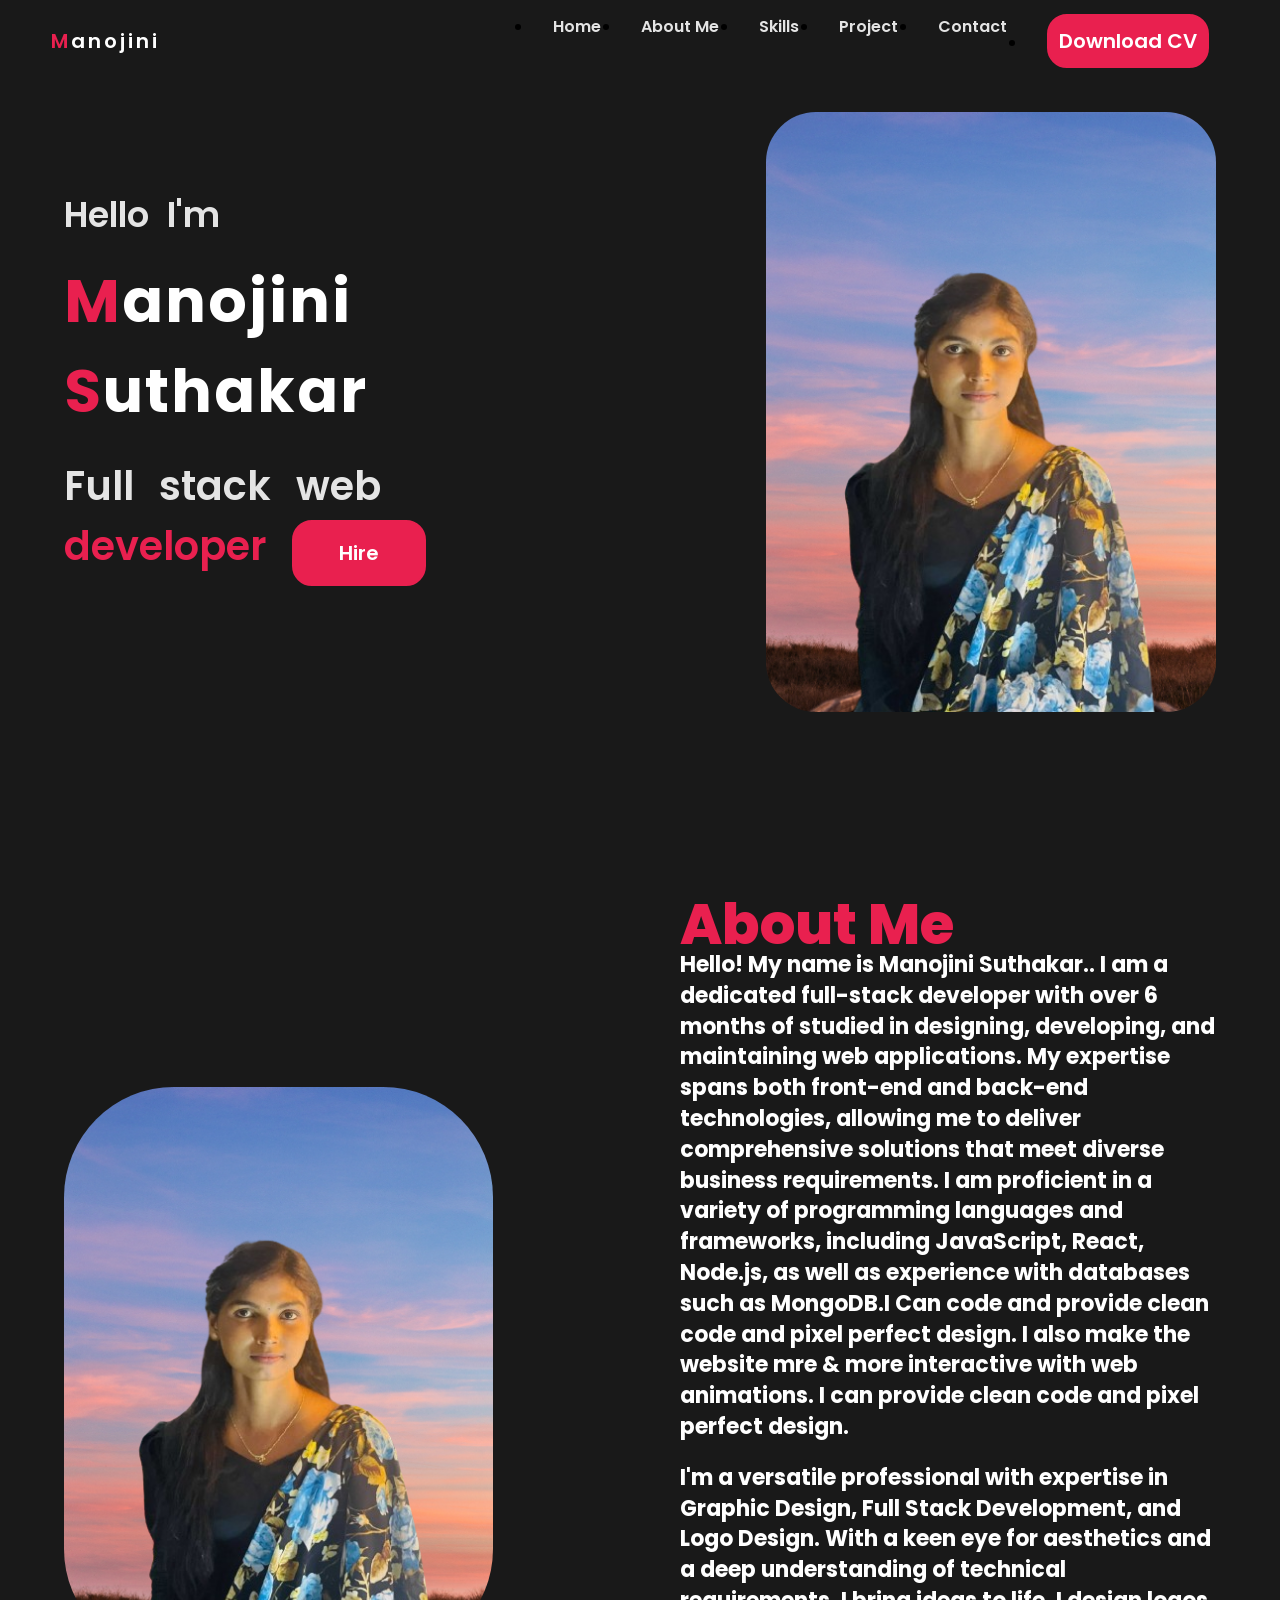
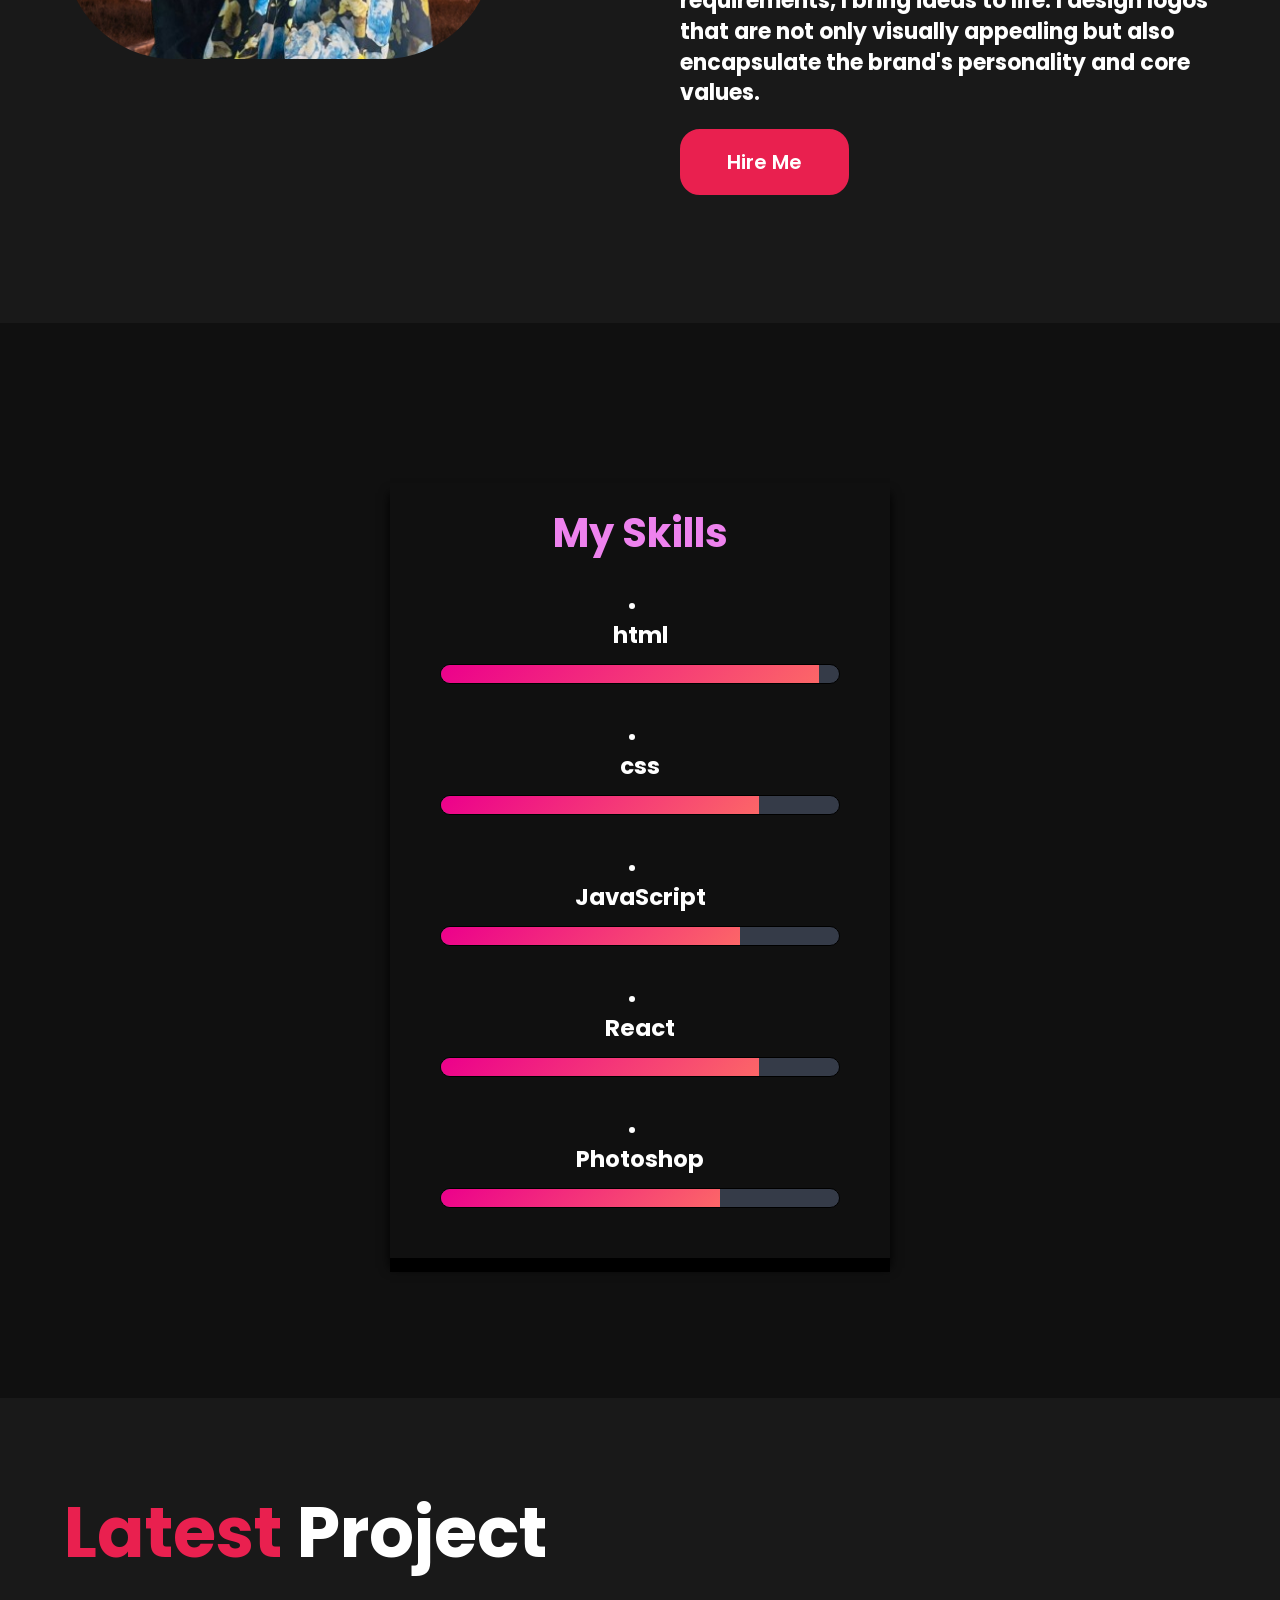
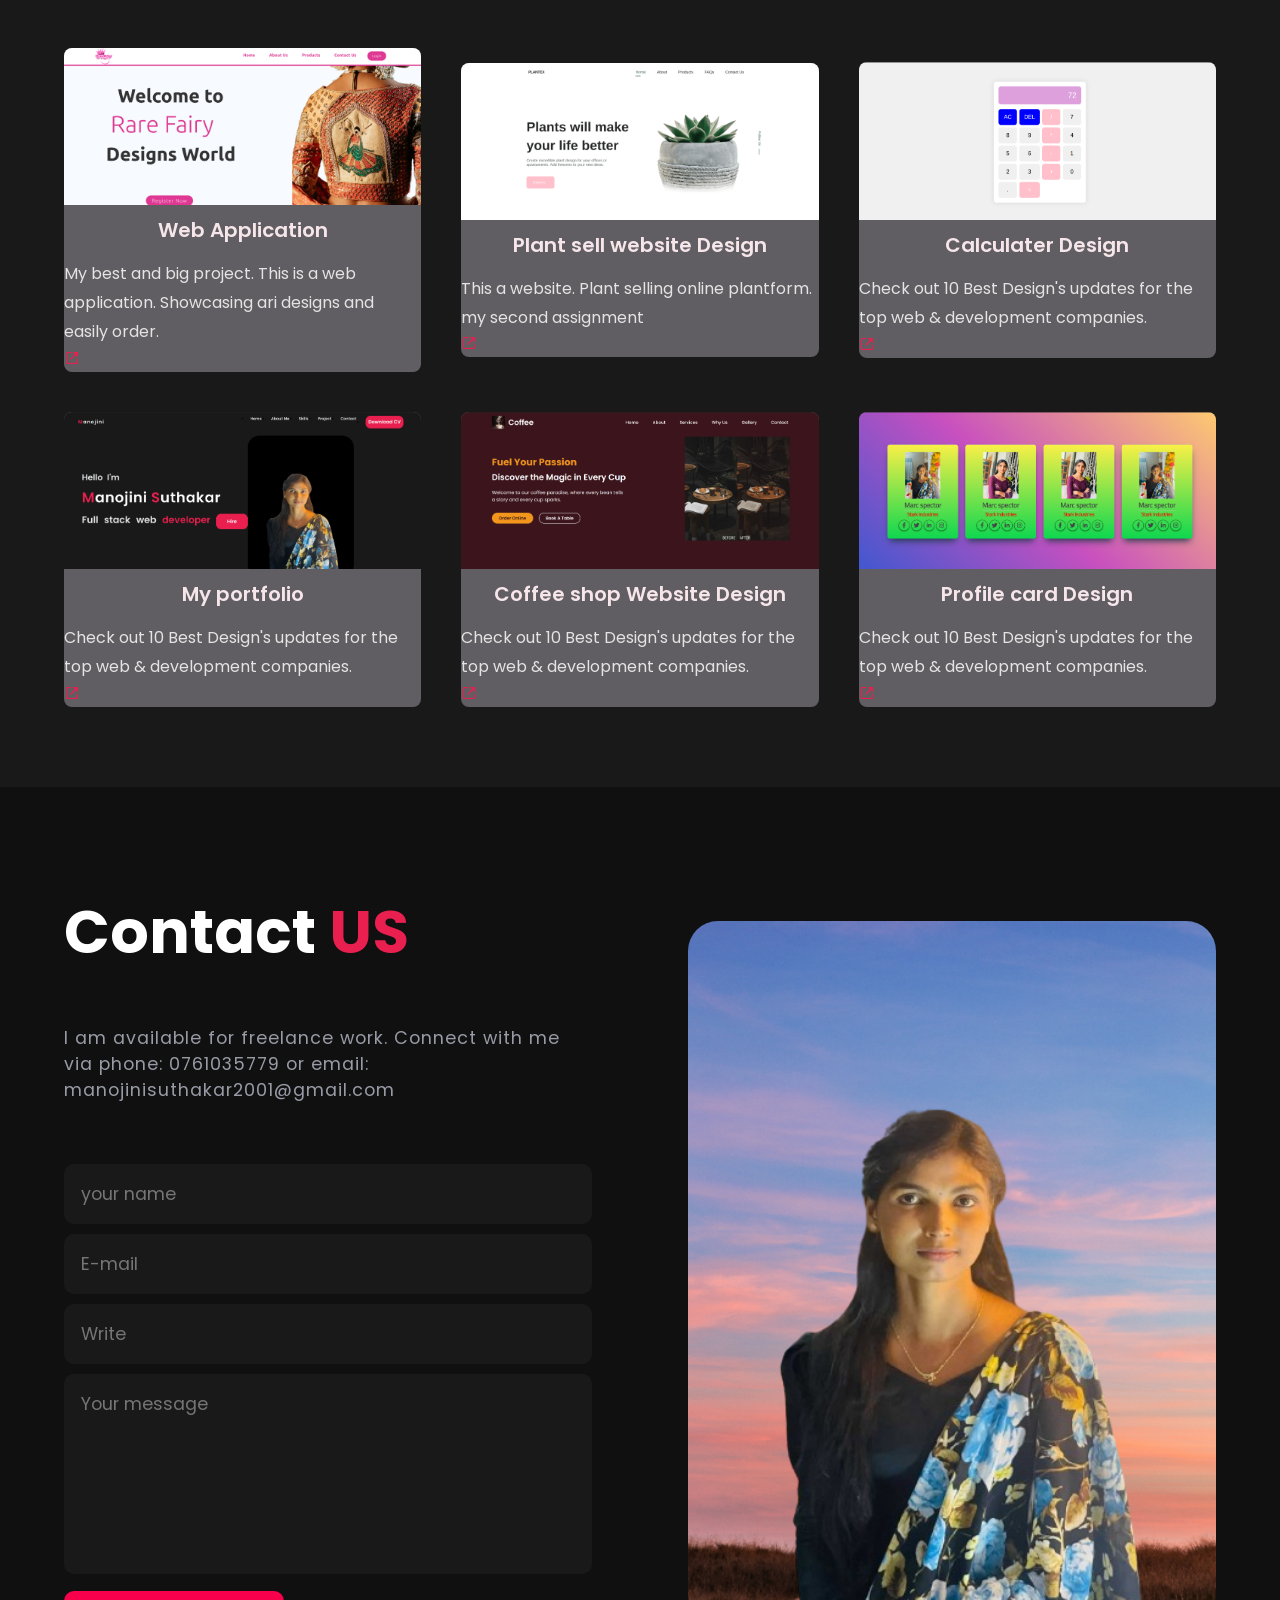
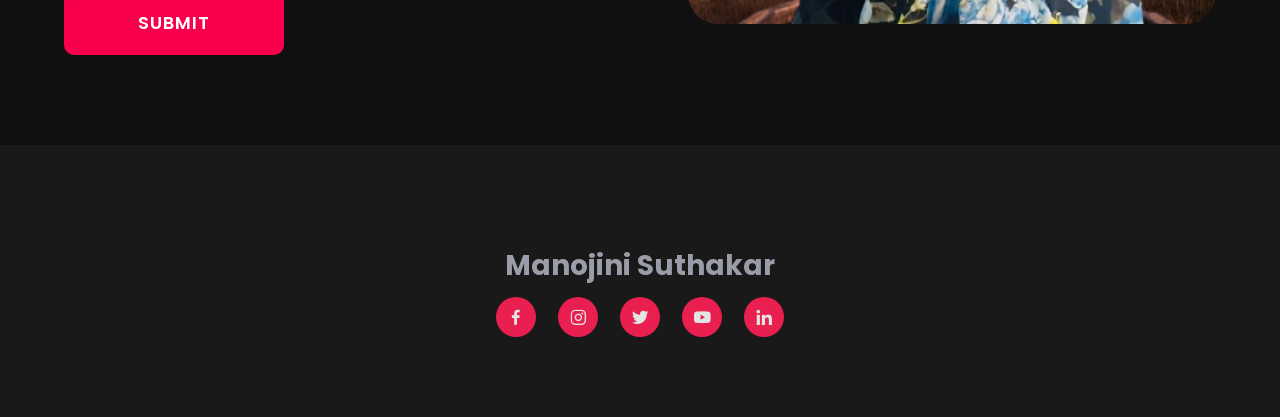
<file: index.html>
<!DOCTYPE html>
<html lang="en">
<head>
    <meta charset="UTF-8">
    <meta name="viewport" content="width=device-width, initial-scale=1.0">
    <title>portfolio</title>
    <link rel="stylesheet"href="https://unpkg.com/boxicons@latest/css/boxicons.min.css">
    <link rel="stylesheet"href="home.css">
    <link rel="preconnect" href="https://fonts.googleapis.com">
    <link rel="preconnect" href="https://fonts.gstatic.com" crossorigin>
    <link href="https://fonts.googleapis.com/css2?family=Inter:wght@300;400;500;600;700;800&family=Poppins:ital,wght@0,300;0,600;1,200&display=swap" rel="stylesheet">
  </head>
  
</head>
<body>
    <header>
        <a href="#" class="logo"><span class="name"><span>M</span>anojini</span></a>
        <div class="bx bx-menu" id="menu-icon"></div>

        <ul class="navlist">
            <li><a href="#home">Home</a></li>
            <li><a href="#about">About Me</a></li>
            <li><a href="#service">Skills</a></li>
            <li><a href="#portfolio">Project</a></li>
            <li><a href="#contact">Contact</a></li>
            <!-- <li><a href="#">Admin</a></li> -->
            <li><a href="#"><button >Download CV</button></a></button></li>
        </ul>
    </header>

    <section class="home" id="home">
        <div class="hero-text">
            <h3>Hello I'm</h3>
            <h1><span>M</span>anojini <span>S</span>uthakar</h1>
            <h4>Full stack web <span>developer</span>
            <a href="#" class="btn"> Hire </a>
        </div>
        
        <div class="img1">
            <img src="jaanu2.png">

        </div>
    </section>
    <section class="about" id="about">
        <div class="about-img">
            <img src="jaanu2.png">
        </div>
        <div class="about-text">
            <h2><span>About Me</span></h2>
            <h5>Hello! My name is Manojini Suthakar.. I am a dedicated full-stack developer with over 6 months of studied in
                designing, developing, and maintaining web applications. My expertise spans
                both front-end and back-end technologies, allowing me to deliver
                comprehensive solutions that meet diverse business requirements. I am
                proficient in a variety of programming languages and frameworks, including
                JavaScript, React, Node.js, as well as experience with databases such as
                MongoDB.I Can code and provide clean code and pixel perfect design. I also make the website mre & more interactive with web animations. I can provide clean code and pixel perfect design.</h5>
        <h5><p> I'm a versatile professional with expertise in Graphic Design, Full Stack Development, and Logo Design. With a keen eye for aesthetics and a deep understanding of technical requirements, I bring ideas to life. I design logos that are not only visually appealing but also encapsulate the brand's personality and core values.</p></h5>
        <a href="#" class="btn">Hire Me</a>
        </div>

    </section>
    <section class="service" id="service">
        <div class="skills">
            <h1><p>My Skills</p></h1>
            
            <li><h3>html</h3>
                <span class="bar"><span class="html"></span></span>
            </li>
            <li><h3>css</h3>
                <span class="bar"><span class="css"></span></span>
            </li>
            <li><h3>JavaScript</h3>
                <span class="bar"><span class="JavaScript"></span></span>
            </li>
            <li><h3>React</h3>
                <span class="bar"><span class="React"></span></span>
            </li>
            <li><h3>Photoshop</h3>
                <span class="bar"><span class="Photoshop"></span></span>
            </li>
        </div>

        

    </section>

    <section class="portfolio" id="portfolio">
        <div class="main-text">
            <h2><span>Latest</span>  Project</h2>

        </div>
        <div class="portfolio-content">
            <div class="row">
                <img src="img1.png">
                     <div class="layer">
                         <h5>Web Application</h5>
                         <p>My best and big project. This is a web application. Showcasing ari designs and easily order.</p>
                         <a href="#"><i class="bx bx-link-external"></i></a>
                     </div>
            </div>

            <div class="row">
                <img src="img2.png">
                     <div class="layer">
                         <h5>Plant sell website Design</h5>
                         <p>This a website. Plant selling online plantform. my second assignment</p>
                         <a href="#"><i class="bx bx-link-external"></i></a>
                     </div>
            </div>

            <div class="row">
                <img src="img3.png">
                     <div class="layer">
                         <h5>Calculater Design</h5>
                         <p>Check out 10 Best Design's updates for the top web & development companies.</p>
                         <a href="#"><i class="bx bx-link-external"></i></a>
                     </div>
            </div>

            <div class="row">
                <img src="img4.png">
                     <div class="layer">
                         <h5>My portfolio</h5>
                         <p>Check out 10 Best Design's updates for the top web & development companies.</p>
                         <a href="#"><i class="bx bx-link-external"></i></a>
                     </div>
            </div>


            <div class="row">
                <img src="img5.png">
                     <div class="layer">
                         <h5> Coffee shop Website Design</h5>
                         <p>Check out 10 Best Design's updates for the top web & development companies.</p>
                         <a href="#"><i class="bx bx-link-external"></i></a>
                     </div>
            </div>

            <div class="row">
                <img src="img6.png">
                     <div class="layer">
                         <h5>Profile card Design</h5>
                         <p>Check out 10 Best Design's updates for the top web & development companies.</p>
                         <a href="#"><i class="bx bx-link-external"></i></a>
                     </div>
            </div>





        </div>
        

    </section>

    <section class="contact" id="contact">
        <!-- <h3>Manojini Suthakar</h3> -->
        <div class="contact-form">
            <h1>Contact <span>US</span></h1>
            <p>I am available for freelance work.
             Connect with me via phone: 0761035779 or email: manojinisuthakar2001@gmail.com</p>
            <form action="">
                <input type="" placeholder="your name" required>
                <input type="email" name="email" id="" placeholder="E-mail" required>
                <input type="" placeholder="Write" required>
                <textarea name="" id="" cols="30" rows="10" placeholder="Your message" required></textarea>
                <input type="submit" name="" value="Submit" class="btn">
            </form>
        </div>
        <div class="contact-img">
            <img src="jaanu2.png">
        </div>

    </section>

  
    <section class="end-section">
        <h3>Manojini Suthakar</h3>
        <div class="end-icons">
            <a href="https://web.facebook.com/"><i class='bx bxl-facebook'></i></a>
            <a href="https://www.instagram.com/"><i class='bx bxl-instagram' ></i></a>
            <a href="https://twitter.com/i/flow/single_sign_on"><i class="bx bxl-twitter"></i></a>
            <a href="https://www.youtube.com/"><i class="bx bxl-youtube"></i></a>
            <a href="https://www.linkedin.com/in/manojini-suthakar-392b3a2a3/"><i class="bx bxl-linkedin"></i></a>

        </div>

    </section>
    <script src="home.js"></script>
</body>
</html>
</file>
<file: home.css>
*{
    padding: 0;
    margin: 0;
    font-family: 'Inter', sans-serif;
    font-family: 'Poppins', sans-serif;
    box-sizing: border-box;
    text-decoration: none;
    scroll-behavior: smooth;
    border: none;
    outline: none;
}

:root{
    --bg-color: #191919;
    --second-bg-color:#101010;
    --main-color:#e9204f;
    --second-color:#fff;
    --second-color:#e4e4e4;
    --other-color:#c6c9d8bf;

    --h1-font:7rem;
    --h2-font:3.5rem;
    --p-font:1.1rem;
    


}
body {
    position:var(--text-color);
    background: var(--bg-color);
}
header{
    position: fixed;
    top: 0;
    right: 0;
    z-index: 1000;
    width: 100%;
    display: flex;
    align-items: center;
    justify-content: space-between;
    background: transparent;
    padding: 28px 11%;
    border-bottom: all ease .50s;
}
.logo img{
    width: 100%;
    height: auto;
}
.name{
    color: #fff;
    font-family: 'Poppins', sans-serif;
    letter-spacing: 3px;
    font-weight: 600;
    transition: all ease .40s;
    font-size: 20px;
}
.navlist {
    display: flex;
}
.navlist a{
    color: var(--second-color);
    font-size:var(--p-font);
    font-weight: 600;
    margin: 0 40px;
    transition: all ease .40s;
}

.navlist a:hover{
    color:var(--main-color) ;
}
button{
    display: inline-block; 
    text-align: center;
    font-size: 20px;
    padding: 10px 10px; 
    background: var(--main-color);
    color: white;
    font-weight: 600;
    border: 2px solid var(--main-color);
    transition: all ealse .50s;
    font-size:20px;
    border-radius: 20px;

}
button:hover{
    transform:translatex(5px);
    background: transparent;
    border: 2px solidvar(--main-color);
}
#menu-icon{
    font-size: 42px;
    color: (--text-color);
    z-index:10001;
    cursor: pointer;
    display: none;
}
section{
    padding: 120PX 19% 100PX;
}
.home{
position: relative;
min-height: 100vh;
width: 100%;
background: url();
background-size: cover;
background-position: center;
display: flex;
align-items: center;
justify-content: flex-start;
display: grid;
grid-template-columns: 3fr 2fr;
grid-gap:160px;
}
.hero-text h3{
    color: var(--second-color);
    font-size: 35px;
    font-weight: 600;
    margin-bottom: 15px;
    word-spacing: 10px;
}
.hero-text h1{
     font-family: 'Poppins', sans-serif;
     font-size: 60px;
     color:white;
     font-weight: 800px;
     margin-bottom: 20px;
     letter-spacing: 2px;
}
.hero-text h4{
    color: var(--second-color);
    font-size: 40px;
    font-weight: 600;
    word-spacing: 15px;
    margin-bottom: 3.5rem;
}
.home img{
    height: 600px;
    border-radius: 50px;
}
.btn{
   display: inline-block; 
   padding: 16px 45px;
   background: var(--main-color);
   color: white;
   font-weight: 600;
   border: 2px solid var(--main-color);
   transition: all ealse .50s;
   font-size:20px;
   border-radius: 20px;
}
span{
     /* color: rgb(165, 43, 64);  */
}
.btn:hover{
    transform:translatex(5px);
    background: transparent;
    border: 2px solidvar(--main-color);
}
header.sticky{
    padding: 15px 11%;
    background: #000;
    border-bottom: 1px solid #4e5055;
}
.about {
    display:grid ;
    grid-template-columns: repeat(auto-fit, minmax(200px,auto));
    grid-template-columns: 2fr 2fr;
     align-items: center;
     grid-gap: 80px;
    
}
.about-img img{
    width: 80%;
    height: auto;
    border-radius: 110px;
    margin-right: 300px;
    /* margin-left: 100px; */
    
    
}
.about-text h2{
    font-family: 'Poppins', sans-serif;
    font-size: var(--h2-font);
    font-weight: 800;
    margin-bottom: 10px;
}
.about-text h5{
    font-size: 22px;
    margin-bottom: 20px;
    line-height: 1.4;
    color:white;
}
span{
    color: var(--main-color);
}
.about-text {
    color: var(--main-color);
    font-size: 30px;
    line-height: 30px;
    margin-bottom: 3rem;
}
.service {
    background: var(--second-bg-color);
}
.text-center{
    text-align: center;
}
.text-center h2{
    font-family: 'Gill Sans', 'Gill Sans MT', Calibri, 'Trebuchet MS', sans-serif;
    font-size: var(--h2-font);
    font-weight: 800px;
    margin-bottom: 10px;
    color:var(--main-color);
}
.text-center h4{
    font-size:22px ;
    font-family: 500;
}
.service-item{
    display: grid;
    grid-template-columns: repeat(auto-fit,minmax(200px,auto));
    align-items: center;
    gap: 4rem;
}
.service-box{
    padding: 45px 30px;
    background:var(--second-color) ;
    border-radius: 100px;
    font-family: 'Poppins', sans-serif;
    font-size: larger;
    cursor: pointer;
    transform: all ease .50s;

}
.service i{
    font-size: 50px;
    color: var(--main-color);
    margin-bottom: 10px;
    
}
.service h3{
    font-size: 23px;
    font-weight:700 ;
    margin-bottom: 12px;
}

.skills {
    text-align: center;
    width: 500px;
    margin: 60px auto;
    color:white;
    padding: 20px;
    box-shadow: 0 14px rgba(0, 0,0, 25),0 10px 10px rgba(0,0,0,22);
}
.skills p{
    color:violet;
    font-size: 40px;

}
.skills li {
    margin: 20px;
    padding: 10px;
}
.bar{
    background: #353b48;
    display: block;
    height: 20px;
    border: 1px solid rgba(0,0,0,3);
    border-radius: 10px;
    overflow: hidden;
    box-shadow: 0 1px 3px rgba((0), 0, 0,0,12),0 1px  rgba(0, 0, 0,0.24);
    transition: all 0.3 cubic-bezier(.25,.8,.25,1);

}
.bar :hover{
    box-shadow: 0 14px 28px rgba(0,0,0,0.25),0 10px 10px rgba(0,0,0,22);
}
.bar span {
    height: 20px;
    float: left;
    background: linear-gradient(135deg,rgba(236,0,140,1)0%,rgba(252,103,103,1)100%);
}
.html{
    width: 95%;
    animation: html 3s;
}
.css{
    width: 80%;
    animation: css 3s;
}
.JavaScript{
    width: 75%;
    animation: JavaScript 3s;
}
.React{
    width: 80%;
    animation: React 3s;
}
.Photoshop{
    width: 70%;
    animation: Photoshop 3s;
}
@keyframes html{
    0%{
        width: 0%;
    }
    100%{
        width: 90%;
    }
}
@keyframes css{
    0%{
        width: 0%;
    }
    100%{
        width: 80%;
    }
}
@keyframes JavaScript{
    0%{
        width: 0%;
    }
    100%{
        width: 75%;
    }
}
@keyframes React{
    0%{
        width: 0%;
    }
    100%{
        width: 90%;
    }
}
.portfolio-content{
    display:grid ;
    grid-template-columns: repeat(auto-fit,minmax(350px,auto));
    align-items: center;
    gap: 2.5rem;
    margin-top:5rem ;
}
.main-text h2{
    font-size: 70px;
    line-height: 1;
    align-items: center;
    color: #fff;
}
.row{
    position: relative;
    overflow: hidden;
    border-radius: 8px;
    background-color: #605e62;
    cursor: pointer;

}
.row img{
    width: 100%;
    /* border-radius: 8px; */
    display: block;
    background-color: #e9204f;
    transition: transform 0.5s ease;
}
.row img :hover .row img{
    transform: scale(1.1);
}

/* .layer{
    width: 100%;
    height: 100%;
    background: linear-gradient(rgba(0,0,0,1),);
    position: absolute;
    border-radius: 8px;
    left: 0;
    bottom: 0;
    overflow: hidden;
    display: flex;
    flex-direction: column;
    align-items: center;
    justify-content: center;
    text-align: center;
    padding: 0 40px;
    transition: height 0.5s;
} */
.layer h5{
    font-size: 20px;
    font-weight:600 ;
    margin-bottom:15px ;
    color: rgb(246, 230, 233);
    align-items: center;
    text-align: center;
    margin-top: 10px;

}
.layer p{
    color: var(--second-color);
    font-size: 1rem;
    line-height:1.8 ;
}
.layer i{
    color: var(--main-color);
}


.contact{
    background: #101010;
    height: 100%;
    width: 100%;
    min-height: 100vh;
    display: grid;
    grid-template-columns: repeat(2,2fr);
    align-items: center;
    grid-gap:6rem; 
    color: #fff;
}
.contact-img img{
    max-width: 100%;
    width: 600px;
    height: auto;
    border-radius: 30px;
}
.contact-form h1{
    font-size: 80px;
    color: #fff;
    margin-bottom: 20px;
}
span{
    color:#e9204f;
}
.contact-form form{
    position: relative;
}
.contact-form p{
    color: #c6c9d8bf;
    letter-spacing: 1px;
    line-height: 26px;
    font-size: 1.1rem;
    margin-bottom: 3.8rem;
}
.contact-form form input,
form textarea{
    width: 100%;
    padding: 17px;
    border: none;
    outline: none;
    color: #fff;
    background: #191919;
    font-size: 1.1rem;
    margin-bottom: 10px;
    border-radius: 10px;
}
.contact-form textarea{
    resize: none;
    height: 200px;
}
.contact-form form .btn{
    display: inline-block;
    background:#f9004d;
    font-size: 1.1rem;
    letter-spacing: 1px;
    text-transform: uppercase;
    font-weight: 600;
    border: 2px solid transparent;
    border-radius:10px;
    width:220px;
    transition: ease .20s;
    cursor: pointer;
}
.contact-form form .btn:hover{
    border: 2px solid#f9004d;
    background: transparent;
    transform: scale(1.1);
}
@media (max-width:1570px){
    section{
        padding: 80px;
        transition:.2s ;
    }
    .contact-form h1{
        font-size: 60px;
    }
    .contact-form p{
        margin-top: 3rem;

    }
}
@media (max-width: 1090px){
.contact{
    grid-gap:2rem;
    transition: .3s;
}
}
@media (max-width: 1000px){
   .contact{
    grid-template-columns: 1fr;
   }
   .contact-form{
    order: 2;
   }
   .contact-img img{
    max-width: 100%;
    width: 100%;
    height: auto;
    text-align: center;
    margin-bottom: 30px;
   }
}



.end-section{
    pad: 80px 19% 70px;
    background: var(--bg-color);
    display: flex;
    align-items: center;
    flex-direction: column;
    text-align: center;
}

.end-section h3{
    font-size: 28px;
    font-weight: 700;
    color: var(--other-color);
    margin-bottom: 10px;
    
}
.end-section p{
    color: var(--other-color);
    font-size: var(--p-font);
    line-height: 30px;
    margin-bottom: 20px;
}
.end-section i{
    height: 40px;
    width: 40px;
    background-color: var(--main-color);
    color: var(--text-color);
    display: inline-flex;
    align-items: center;
    justify-content: center;
    font-size: 20px;
    border-radius: 50%;
    margin: 0 9px;
    transition: all ease .50s;
    color: #fff;
    color: var(--second-color);

}
.end-section i:hover{
    transform: translateY(-5px);
    background: transparent;
    border:2px solid var(--main-color);
}
.scroll-bttn i{
    position: fixed;
    right: 2.2rem;
    bottom: 2.2rem;
    color: var(--text-color);
    background:var(--main-color)
    font-size: 23px;
    padding: 9px;
    border-radius:0.8rem;

}


@media (max-width:1600px){
    header{
        padding: 14px 4%;
    }
    header.sticky{
        padding: 8px 4%;
    }
    section{
        padding: 100px 5% 80px;
    }
}

@media (max-width:1600px){
    .home{
        min-height: 90vh;
    }
    .navlist a{
        margin: 0 20px;
    }
    :root{

    --h1-font:5rem;
    --h2-font:3.5rem;
    --p-font:1rem;
    }
}
@media (max-width:1060px){
    about{
        grid-template-columns: 1fr;
    }
    .about-img{
        text-align: center;
        order: 2;
    }
    .about-img img{
        max-width: 100%;
        width: 600px;
        height: auto;
    }
.service-item{
    grid-template-columns: repeat(auto-fit,minmax(350px, auto));
}
.contact{
grid-template-columns: 1fr;
}
.left-contact{
    margin: auto;
}
}
@media (max-width:870px){
#menu-icon{
    display: block;
}
.navlist{
    position: absolute;
    top: 100%;
    right: 0;
    left: 0;
    display: flex;
    flex-direction: column;
    background: #000;
    padding: 20px 0;
    text-align: left;
    transition: all .50s ease;
}
.navlist a{
    display: block;
    font-size: 22px;
    padding:12px 0 ;
}
.navlist.open{
    top: 100%;
}
}
@media (max-width:660px){
.home{
    min-height: 80vh;
}
:root{
    --h1-font:18px;
    --h2-font:10px;
    --p-font:30px;
}
.hero.hero-text h4{
    font-size: 18px;
    word-spacing: 10px;
    margin-bottom: 30px;
}
.btn{
    padding: 10px 35px;
}
.left-contact{
    m
}
</file>
